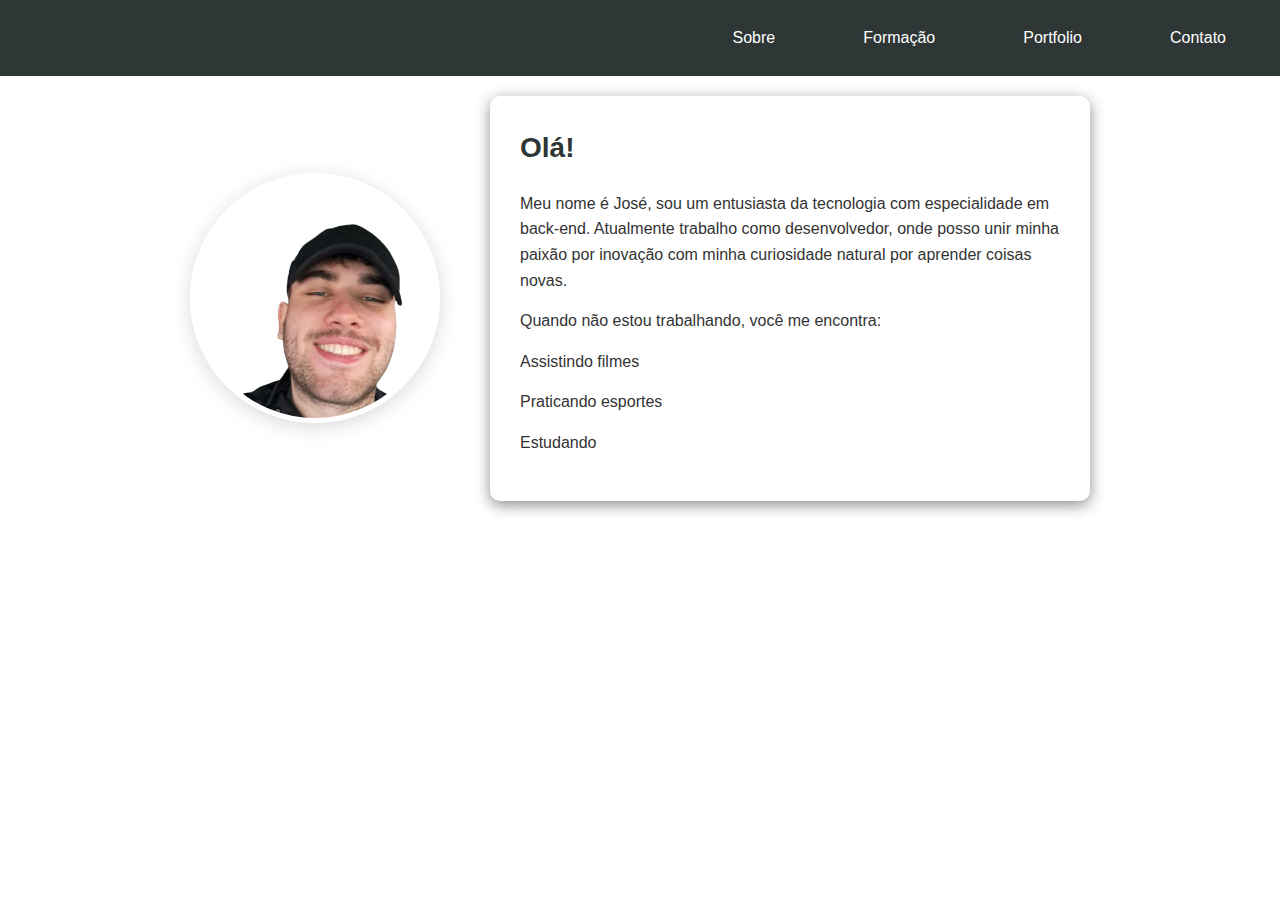
<file: index.html>
<!DOCTYPE html>
<html lang="pt-br">
  <head>
    <meta charset="UTF-8" />
    <meta name="viewport" content="width=device-width, initial-scale=1.0" />
    <title>Meu Portfólio</title>
    <link rel="stylesheet" href="index.css" />
  </head>
  <body>
    <div class="nav">
      <a href="#sobre" class="nav-btn" data-tab="sobre">Sobre</a>
      <a href="#formacao" class="nav-btn" data-tab="formacao">Formação</a>
      <a href="#portfolio" class="nav-btn" data-tab="portfolio">Portfolio</a>
      <a href="#contato" class="nav-btn" data-tab="contato">Contato</a>
    </div>
    <div class="content">
      <div id="sobre" class="tab-content active">
        <div class="profile-section">
          <div class="person-img">
            <img src="/imgs/eu.png" alt="Minha foto" />
          </div>
          <div class="about-text">
            <h2>Olá!</h2>
            <p>
              Meu nome é José, sou um entusiasta da tecnologia com especialidade
              em back-end. Atualmente trabalho como desenvolvedor, onde posso unir
              minha paixão por inovação com minha curiosidade natural por aprender
              coisas novas.
            </p>
            <p>Quando não estou trabalhando, você me encontra:
              <ul>
                <li>Assistindo filmes</li>
                <li>Praticando esportes</li>
                <li>Estudando</li>
              </ul>
            </p>
          </div>
        </div>
      </div>
      <div id="formacao" class="tab-content">
        <h1 class="formacao-title">Minha Jornada Acadêmica</h1>
        
        <div class="timeline">
          <div class="timeline-item">
            <div class="timeline-dot"></div>
            <div class="timeline-content">
              <h3>Graduação em Análise e Desenvolvimento de Sistemas</h3>
              <span class="timeline-date">2024 - </span>
              <p>Uninter - Em Andamento</p>
            </div>
          </div>
          
          <div class="timeline-item">
            <div class="timeline-dot"></div>
            <div class="timeline-content">
              <h3>Curso Técnico em Informática</h3>
              <span class="timeline-date">2022 - 2023</span>
              <p>Uninter - Completo</p>
            </div>
          </div>
          
        </div>
        
        <div class="cursos-complementares">
          <h3><i class="fas fa-certificate"></i> Tecnologias Complementares</h3>
          <ul>
            <li>C#</li>
            <li>Java</li>
            <li>Angular</li>
            <li>HTML</li>
            <li>CSS</li>
            <li>JS</li>
            <li>Jquery</li>
            <li>TypeScript</li>
            <li>Python</li>
            <li>SQL</li>
            <li>HANASQL</li>
          </ul>
        </div>
      </div>
      <div id="portfolio" class="tab-content">
        <h1 class="portfolio-title">Meus Projetos</h1>
        
        <div class="simple-cards">

          <div class="project-card">
            <div class="project-icon">
              <i class="fas fa-laptop-code"></i>
            </div>
            <h3>Sistema para Lavanderia Industrial</h3>
            <p>Sistema para controle de envio de enxovais para clientes, com tecnologia RFID e código de barras.</p>
            <div class="tech-used">
              <h4>Tecnologias utilizadas:</h4>
              <ul class="tech-list">
                <li>HTML/CSS</li>
                <li>C#</li>
                <li>SQL</li>
                <li>Jquery/JS</li>
              </ul>
            </div>
          </div>
          
          <div class="project-card">
            <div class="project-icon">
              <i class="fas fa-mobile-alt"></i>
            </div>
            <h3>CRM de Tarefas</h3>
            <p>Site para gerenciamento de tarefas entre equipe.</p>
            <div class="tech-used">
              <h4>Tecnologias utilizadas:</h4>
              <ul class="tech-list">
                <li>HTML/CSS</li>
                <li>C#</li>
                <li>SQL</li>
                <li>Angular</li>
              </ul>
            </div>
          </div>
          
          <div class="project-card">
            <div class="project-icon">
              <i class="fas fa-gamepad"></i>
            </div>
            <h3>Controle de Estoque</h3>
            <p>Sistema para controle de estoque de produtos.</p>
            <div class="tech-used">
              <h4>Tecnologias utilizadas:</h4>
              <ul class="tech-list">
                <li>HTML/CSS</li>
                <li>C#</li>
                <li>SQL</li>
                <li>Angular</li>
              </ul>
            </div>
          </div>
        </div>
      </div>
      <div id="contato" class="tab-content">
        <h1 class="contact-title">Vamos Conversar!</h1>
        
        <div class="contact-container">
          <!-- Formulário -->
          <form class="contact-form">
            <div class="form-group">
              <label for="name">Nome</label>
              <input type="text" id="name" placeholder="Seu nome completo" required>
            </div>
            
            <div class="form-group">
              <label for="email">E-mail</label>
              <input type="email" id="email" placeholder="seu@email.com" required>
            </div>
            
            <div class="form-group">
              <label for="subject">Assunto</label>
              <input type="text" id="subject" placeholder="Sobre o que deseja falar?">
            </div>
            
            <div class="form-group">
              <label for="message">Mensagem</label>
              <textarea id="message" rows="5" placeholder="Escreva sua mensagem aqui..." required></textarea>
            </div>
            
            <button type="submit" class="submit-btn">Enviar Mensagem</button>
          </form>
          
          <div class="contact-info">
            <div class="info-card">
              <i class="fas fa-envelope"></i>
              <h3>E-mail</h3>
              <p>joseih2010@hotmail.com</p>
            </div>
            
            
            <div class="info-card">
              <i class="fab fa-github"></i>
              <h3>GitHub</h3>
              <a href="#" target="_blank">https://github.com/joseih</a>
            </div>
            
            <div class="info-card">
              <i class="fab fa-whatsapp"></i>
              <h3>WhatsApp</h3>
              <a href="https://wa.me/5511999999999" target="_blank">(41) 98799-9200</a>
            </div>
          </div>
        </div>
      </div>
    </div>

    <script src="index.js"></script>
  </body>
</html>
</file>
<file: index.css>
* {
  margin: 0;
  padding: 0;
  box-sizing: border-box;
}

:root {
  --main-color: #2e3636;
  --hover-color: #5596ff;
}

body {
  font-family: sans-serif;
}
ul,
li {
  list-style: none;
}

/* nav */
.nav-btn {
  background-color: var(--main-color);
  color: white;
  border: none;
  padding: 15px 32px;
  text-align: center;
  text-decoration: none;
  display: inline-block;
  font-size: 16px;
  margin: 4px 2px;
  cursor: pointer;
}

.nav-btn:hover {
  background-color: var(--hover-color);
  color: white;
  transition: 0.2s;
}

.nav {
  display: flex;
  gap: 20px;
  justify-content: end;
  align-items: center;
  background-color: var(--main-color);
  padding: 10px 20px;
}
/* nav end */

/* generico */
.tab-content {
  display: none;
  padding: 20px;
  animation: fadeIn 0.5s ease;
}
.tab-content.active {
  display: block;
}

@keyframes fadeIn {
  from {
    opacity: 0;
  }
  to {
    opacity: 1;
  }
}
/* generico end */


/* sobre */
.profile-section {
  display: flex;
  align-items: center;
  justify-content: center;
  gap: 50px;
}

.person-img {
  width: 250px;
  height: 250px;
  border-radius: 50%;
  overflow: hidden;
  border: 5px solid #ffffff;
  box-shadow: 0 4px 20px rgba(0, 0, 0, 0.15);
  flex-shrink: 0;
}

.person-img:hover {
  transition: 0.2s;
  transform: scale(1.05);
}

.person-img img {
  width: 100%;
  height: 100%;
  object-fit: cover;
}

.about-text {
  background-color: white;
  padding: 30px;
  border-radius: 10px;
  box-shadow: 0 4px 15px rgba(0, 0, 0, 0.452);
  max-width: 600px;
}

.about-text h2 {
  color: var(--main-color);
  margin-bottom: 20px;
  font-size: 28px;
}

.about-text * {
  margin-bottom: 15px;
  line-height: 1.6;
  color: #333;
}

/* sobre end */

/* formacao */
.formacao-title {
  text-align: center;
  color: var(--main-color);
  margin-bottom: 40px;
  font-size: 2.2rem;
}

.timeline {
  position: relative;
  max-width: 800px;
  margin: 0 auto;
  padding: 20px 0;
}

.timeline::before {
  content: "";
  position: absolute;
  width: 2px;
  background-color: var(--hover-color);
  top: 0;
  bottom: 0;
  left: 50px;
}

.timeline-item {
  position: relative;
  margin-bottom: 30px;
  padding-left: 80px;
}

.timeline-dot {
  position: absolute;
  left: 42px;
  width: 16px;
  height: 16px;
  border-radius: 50%;
  background-color: var(--hover-color);
  border: 3px solid white;
  box-shadow: 0 0 0 2px var(--hover-color);
}

.timeline-content {
  background: white;
  padding: 20px;
  border-radius: 8px;
  box-shadow: 0 3px 10px rgba(0, 0, 0, 0.1);
}

.timeline-date {
  display: inline-block;
  background-color: var(--main-color);
  color: white;
  padding: 3px 10px;
  border-radius: 15px;
  font-size: 0.8rem;
  margin: 5px 0;
}

.cursos-complementares {
  background: white;
  max-width: 800px;
  margin: 40px auto;
  padding: 20px;
  border-radius: 8px;
  box-shadow: 0 3px 10px rgba(0, 0, 0, 0.1);
}

.cursos-complementares h3 {
  color: var(--main-color);
  margin-bottom: 15px;
  display: flex;
  align-items: center;
  gap: 10px;
}

.cursos-complementares ul {
  list-style-type: none;
}

.cursos-complementares li {
  padding: 8px 0;
  border-bottom: 1px solid #eee;
  position: relative;
  padding-left: 25px;
}

.cursos-complementares li::before {
  content: "▹";
  position: absolute;
  left: 0;
  color: var(--hover-color);
}

/* Responsivo */
@media (max-width: 768px) {
  .timeline::before {
    left: 30px;
  }

  .timeline-item {
    padding-left: 60px;
  }

  .timeline-dot {
    left: 22px;
  }
}
/* formacao end */

/* portfolio */
.portfolio-title {
  text-align: center;
  color: var(--main-color);
  margin-bottom: 40px;
}

.simple-cards {
  display: flex;
  flex-wrap: wrap;
  justify-content: center;
  gap: 30px;
  max-width: 1000px;
  margin: 0 auto;
  padding: 0 20px;
}

.project-card {
  background: white;
  border-radius: 10px;
  padding: 25px;
  width: 100%;
  max-width: 300px;
  box-shadow: 0 5px 15px rgba(0, 0, 0, 0.05);
  transition: transform 0.3s ease;
}

.project-card:hover {
  transform: translateY(-5px);
}

.project-card h3 {
  color: var(--main-color);
  margin-top: 0;
}

.project-card p {
  color: #555;
  line-height: 1.5;
  margin: 15px 0;
}
/* Seção de tecnologias */
.tech-used {
  margin: 15px 0;
  padding-top: 15px;
  border-top: 1px dashed #eee;
}

.tech-used h4 {
  color: var(--main-color);
  margin-bottom: 8px;
  font-size: 0.9rem;
}

.tech-list {
  display: flex;
  flex-wrap: wrap;
  gap: 8px;
  list-style: none;
  padding: 0;
  margin: 0;
}

.tech-list li {
  background-color: #f0f5ff;
  color: var(--hover-color);
  padding: 4px 12px;
  border-radius: 15px;
  font-size: 0.8rem;
  font-weight: 500;
}

/* portfolio end */

/* contato */
.contact-title {
  text-align: center;
  color: var(--main-color);
  margin-bottom: 40px;
}

.contact-container {
  display: flex;
  flex-wrap: wrap;
  justify-content: center;
  gap: 50px;
  max-width: 1000px;
  margin: 0 auto;
  padding: 0 20px;
}

.contact-form {
  flex: 1;
  min-width: 300px;
  max-width: 500px;
}

.form-group {
  margin-bottom: 20px;
}

.form-group label {
  display: block;
  margin-bottom: 8px;
  color: var(--main-color);
  font-weight: 500;
}

.form-group input,
.form-group textarea {
  width: 100%;
  padding: 12px;
  border: 1px solid #ddd;
  border-radius: 5px;
  font-family: inherit;
  transition: border 0.3s ease;
}

.form-group textarea {
  resize: vertical;
}

.form-group input:focus,
.form-group textarea:focus {
  outline: none;
  border-color: var(--hover-color);
  box-shadow: 0 0 0 2px rgba(85, 150, 255, 0.2);
}

.submit-btn {
  background-color: var(--hover-color);
  color: white;
  border: none;
  padding: 12px 25px;
  border-radius: 5px;
  cursor: pointer;
  font-size: 1rem;
  transition: background-color 0.3s ease;
  width: 100%;
}

.submit-btn:hover {
  background-color: var(--main-color);
}

.contact-info {
  flex: 1;
  min-width: 300px;
  max-width: 400px;
  display: grid;
  grid-template-columns: 1fr 1fr;
  gap: 20px;
}

.info-card {
  background: white;
  padding: 20px;
  border-radius: 8px;
  box-shadow: 0 3px 10px rgba(0, 0, 0, 0.08);
  text-align: center;
  transition: transform 0.3s ease;
}

.info-card:hover {
  transform: translateY(-5px);
}

.info-card i {
  font-size: 2rem;
  color: var(--hover-color);
  margin-bottom: 10px;
}

.info-card h3 {
  color: var(--main-color);
  margin: 10px 0;
  font-size: 1.1rem;
}

.info-card p,
.info-card a {
  color: #555;
  font-size: 0.9rem;
  text-decoration: none;
}

.info-card a:hover {
  color: var(--hover-color);
  text-decoration: underline;
}
</file>
<file: main.css>
* {
  margin: 0;
  padding: 0;
  box-sizing: border-box;
}

:root {
  --main-color: #2e3636;
  --hover-color: #5596ff;
}

body {
  font-family: sans-serif;
}
ul,
li {
  list-style: none;
}

/* nav */
.nav-btn {
  background-color: var(--main-color);
  color: white;
  border: none;
  padding: 15px 32px;
  text-align: center;
  text-decoration: none;
  display: inline-block;
  font-size: 16px;
  margin: 4px 2px;
  cursor: pointer;
}

.nav-btn:hover {
  background-color: var(--hover-color);
  color: white;
  transition: 0.2s;
}

.nav {
  display: flex;
  gap: 20px;
  justify-content: end;
  align-items: center;
  background-color: var(--main-color);
  padding: 10px 20px;
}
/* nav end */

/* generico */
.tab-content {
  display: none;
  padding: 20px;
  animation: fadeIn 0.5s ease;
}
.tab-content.active {
  display: block;
}

@keyframes fadeIn {
  from {
    opacity: 0;
  }
  to {
    opacity: 1;
  }
}
/* generico end */


/* sobre */
.profile-section {
  display: flex;
  align-items: center;
  justify-content: center;
  gap: 50px;
}

.person-img {
  width: 250px;
  height: 250px;
  border-radius: 50%;
  overflow: hidden;
  border: 5px solid #ffffff;
  box-shadow: 0 4px 20px rgba(0, 0, 0, 0.15);
  flex-shrink: 0;
}

.person-img:hover {
  transition: 0.2s;
  transform: scale(1.05);
}

.person-img img {
  width: 100%;
  height: 100%;
  object-fit: cover;
}

.about-text {
  background-color: white;
  padding: 30px;
  border-radius: 10px;
  box-shadow: 0 4px 15px rgba(0, 0, 0, 0.452);
  max-width: 600px;
}

.about-text h2 {
  color: var(--main-color);
  margin-bottom: 20px;
  font-size: 28px;
}

.about-text * {
  margin-bottom: 15px;
  line-height: 1.6;
  color: #333;
}

/* sobre end */

/* formacao */
.formacao-title {
  text-align: center;
  color: var(--main-color);
  margin-bottom: 40px;
  font-size: 2.2rem;
}

.timeline {
  position: relative;
  max-width: 800px;
  margin: 0 auto;
  padding: 20px 0;
}

.timeline::before {
  content: "";
  position: absolute;
  width: 2px;
  background-color: var(--hover-color);
  top: 0;
  bottom: 0;
  left: 50px;
}

.timeline-item {
  position: relative;
  margin-bottom: 30px;
  padding-left: 80px;
}

.timeline-dot {
  position: absolute;
  left: 42px;
  width: 16px;
  height: 16px;
  border-radius: 50%;
  background-color: var(--hover-color);
  border: 3px solid white;
  box-shadow: 0 0 0 2px var(--hover-color);
}

.timeline-content {
  background: white;
  padding: 20px;
  border-radius: 8px;
  box-shadow: 0 3px 10px rgba(0, 0, 0, 0.1);
}

.timeline-date {
  display: inline-block;
  background-color: var(--main-color);
  color: white;
  padding: 3px 10px;
  border-radius: 15px;
  font-size: 0.8rem;
  margin: 5px 0;
}

.cursos-complementares {
  background: white;
  max-width: 800px;
  margin: 40px auto;
  padding: 20px;
  border-radius: 8px;
  box-shadow: 0 3px 10px rgba(0, 0, 0, 0.1);
}

.cursos-complementares h3 {
  color: var(--main-color);
  margin-bottom: 15px;
  display: flex;
  align-items: center;
  gap: 10px;
}

.cursos-complementares ul {
  list-style-type: none;
}

.cursos-complementares li {
  padding: 8px 0;
  border-bottom: 1px solid #eee;
  position: relative;
  padding-left: 25px;
}

.cursos-complementares li::before {
  content: "▹";
  position: absolute;
  left: 0;
  color: var(--hover-color);
}

/* Responsivo */
@media (max-width: 768px) {
  .timeline::before {
    left: 30px;
  }

  .timeline-item {
    padding-left: 60px;
  }

  .timeline-dot {
    left: 22px;
  }
}
/* formacao end */

/* portfolio */
.portfolio-title {
  text-align: center;
  color: var(--main-color);
  margin-bottom: 40px;
}

.simple-cards {
  display: flex;
  flex-wrap: wrap;
  justify-content: center;
  gap: 30px;
  max-width: 1000px;
  margin: 0 auto;
  padding: 0 20px;
}

.project-card {
  background: white;
  border-radius: 10px;
  padding: 25px;
  width: 100%;
  max-width: 300px;
  box-shadow: 0 5px 15px rgba(0, 0, 0, 0.05);
  transition: transform 0.3s ease;
}

.project-card:hover {
  transform: translateY(-5px);
}

.project-card h3 {
  color: var(--main-color);
  margin-top: 0;
}

.project-card p {
  color: #555;
  line-height: 1.5;
  margin: 15px 0;
}
/* Seção de tecnologias */
.tech-used {
  margin: 15px 0;
  padding-top: 15px;
  border-top: 1px dashed #eee;
}

.tech-used h4 {
  color: var(--main-color);
  margin-bottom: 8px;
  font-size: 0.9rem;
}

.tech-list {
  display: flex;
  flex-wrap: wrap;
  gap: 8px;
  list-style: none;
  padding: 0;
  margin: 0;
}

.tech-list li {
  background-color: #f0f5ff;
  color: var(--hover-color);
  padding: 4px 12px;
  border-radius: 15px;
  font-size: 0.8rem;
  font-weight: 500;
}

/* portfolio end */

/* contato */
.contact-title {
  text-align: center;
  color: var(--main-color);
  margin-bottom: 40px;
}

.contact-container {
  display: flex;
  flex-wrap: wrap;
  justify-content: center;
  gap: 50px;
  max-width: 1000px;
  margin: 0 auto;
  padding: 0 20px;
}

.contact-form {
  flex: 1;
  min-width: 300px;
  max-width: 500px;
}

.form-group {
  margin-bottom: 20px;
}

.form-group label {
  display: block;
  margin-bottom: 8px;
  color: var(--main-color);
  font-weight: 500;
}

.form-group input,
.form-group textarea {
  width: 100%;
  padding: 12px;
  border: 1px solid #ddd;
  border-radius: 5px;
  font-family: inherit;
  transition: border 0.3s ease;
}

.form-group textarea {
  resize: vertical;
}

.form-group input:focus,
.form-group textarea:focus {
  outline: none;
  border-color: var(--hover-color);
  box-shadow: 0 0 0 2px rgba(85, 150, 255, 0.2);
}

.submit-btn {
  background-color: var(--hover-color);
  color: white;
  border: none;
  padding: 12px 25px;
  border-radius: 5px;
  cursor: pointer;
  font-size: 1rem;
  transition: background-color 0.3s ease;
  width: 100%;
}

.submit-btn:hover {
  background-color: var(--main-color);
}

.contact-info {
  flex: 1;
  min-width: 300px;
  max-width: 400px;
  display: grid;
  grid-template-columns: 1fr 1fr;
  gap: 20px;
}

.info-card {
  background: white;
  padding: 20px;
  border-radius: 8px;
  box-shadow: 0 3px 10px rgba(0, 0, 0, 0.08);
  text-align: center;
  transition: transform 0.3s ease;
}

.info-card:hover {
  transform: translateY(-5px);
}

.info-card i {
  font-size: 2rem;
  color: var(--hover-color);
  margin-bottom: 10px;
}

.info-card h3 {
  color: var(--main-color);
  margin: 10px 0;
  font-size: 1.1rem;
}

.info-card p,
.info-card a {
  color: #555;
  font-size: 0.9rem;
  text-decoration: none;
}

.info-card a:hover {
  color: var(--hover-color);
  text-decoration: underline;
}
</file>
